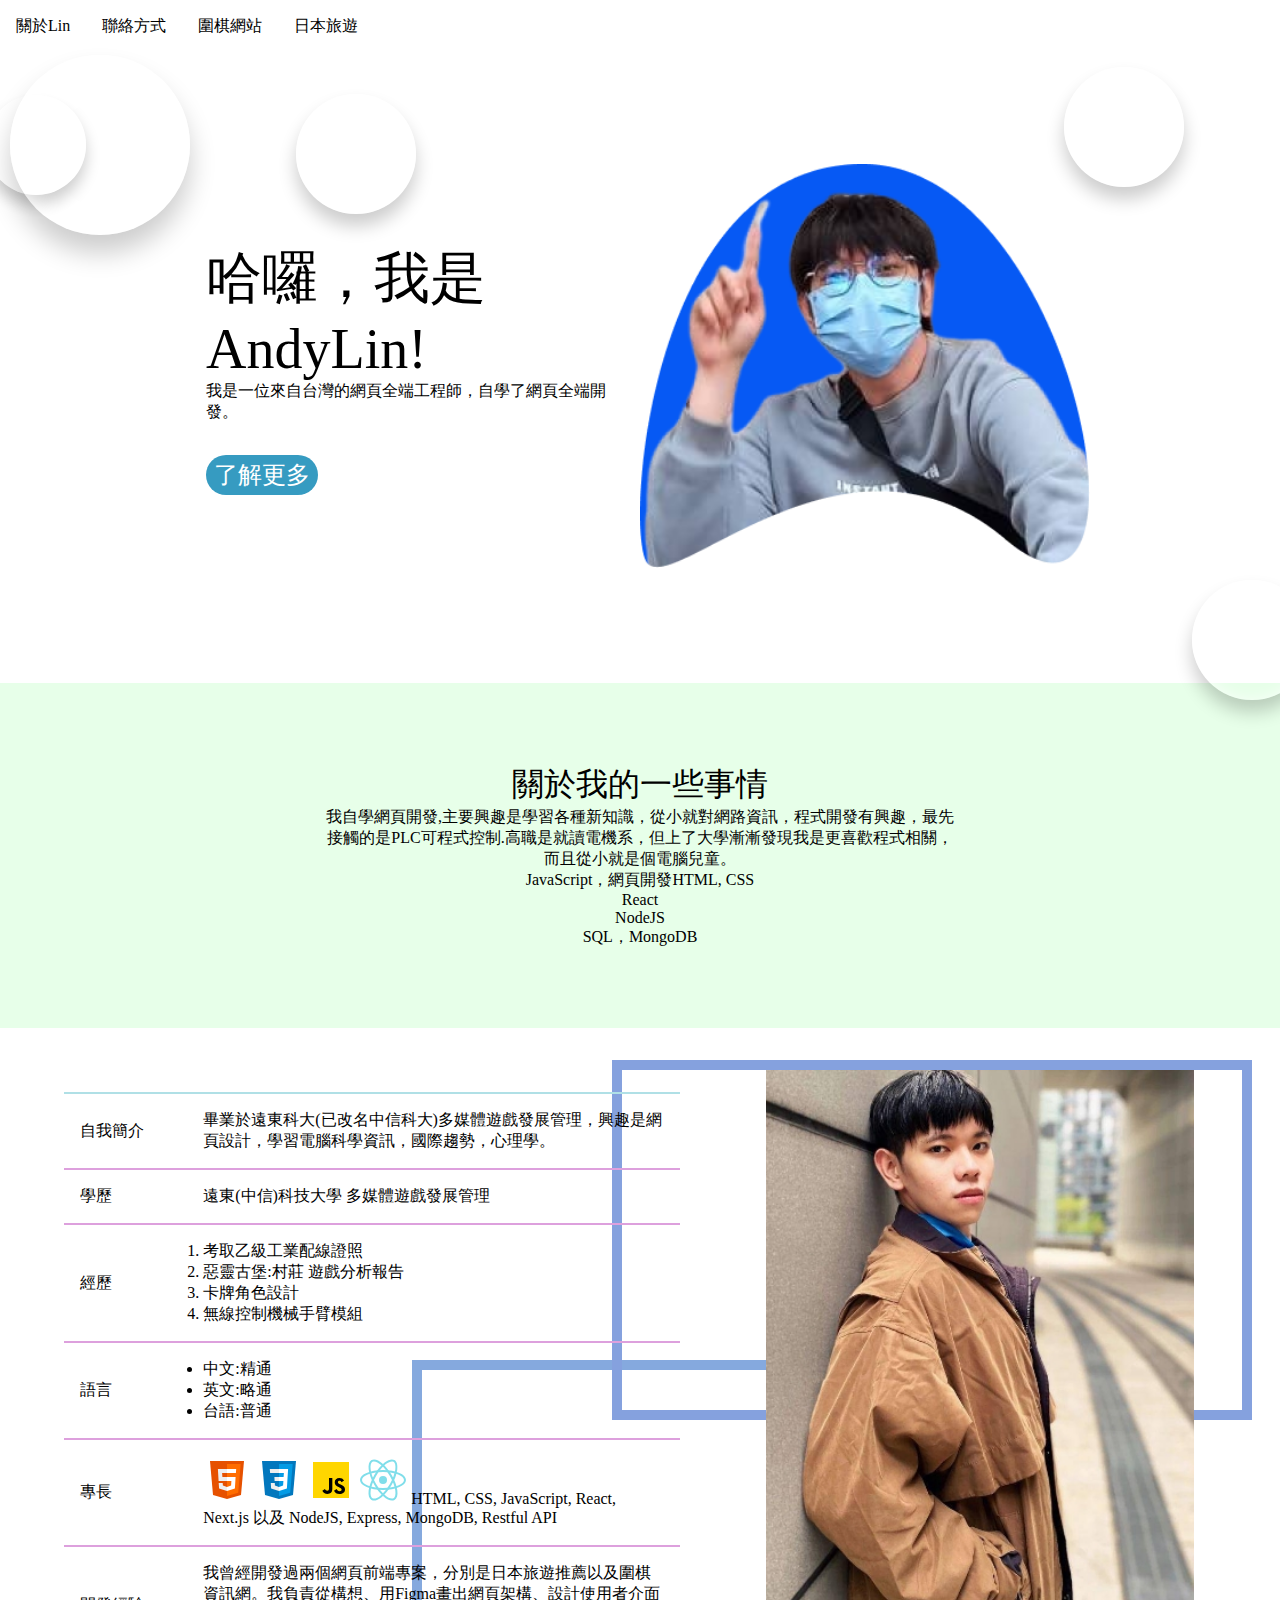
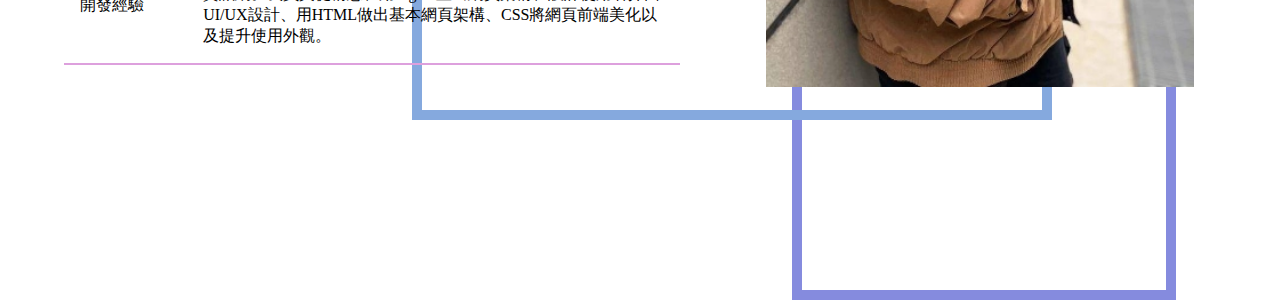
<file: index.html>
<!DOCTYPE html>
<html lang="zh-Hants">
<head>
    <meta charset="UTF-8">
    <meta name="viewport" content="width=device-width, initial-scale=1.0">
    <title>Lin的個人網頁</title>
    <link rel="stylesheet" href="https://cdnjs.cloudflare.com/ajax/libs/bootstrap/5.3.1/css/bootstrap.min.css" integrity="sha512-Z/def5z5u2aR89OuzYcxmDJ0Bnd5V1cKqBEbvLOiUNWdg9PQeXVvXLI90SE4QOHGlfLqUnDNVAYyZi8UwUTmWQ==" crossorigin="anonymous" referrerpolicy="no-referrer" />
    <link rel="stylesheet" href="./styles/style.css"/>
    <link rel="stylesheet" href="./bubble.css"/>
</head>
<body>
    <nav>
        <ul>
            <li><a href="./index.html">關於Lin</a></li>
            <li><a target="_blank" href="./聯絡我.html">聯絡方式</a></li>
            <li><a target="_blank" href="./圍棋網站/index.html">圍棋網站</a></li>
            <li><a target="_blank" href="./日本旅遊/index.html">日本旅遊</a></li>
        </ul>
    </nav>

    <main>

        <div id="background-wrap">
            <div class="bubble x1"></div>
            <div class="bubble x2"></div>
            <div class="bubble x3"></div>
            <div class="bubble x4"></div>
            <div class="bubble x5"></div>
            <div class="bubble x6"></div>
            <div class="bubble x7"></div>
            <div class="bubble x8"></div>
            <div class="bubble x9"></div>
            <div class="bubble x10"></div>
        </div>

        <section class="main-area">
            <div class="info">
                <h1>哈囉，我是AndyLin!</h1>
                <h2>我是一位來自台灣的網頁全端工程師，自學了網頁全端開發。</h2>
                <a href="./contact.html">了解更多</a>
            </div>
            <div class="img-area">
                <img src="./圖片/綠背景照片.png" alt="個人照片"/>
            </div>
        </section>
        <section class="about-me">
           <section class="description">
            <h2>關於我的一些事情</h2>
            <P>我自學網頁開發,主要興趣是學習各種新知識，從小就對網路資訊，程式開發有興趣，最先接觸的是PLC可程式控制.高職是就讀電機系，但上了大學漸漸發現我是更喜歡程式相關，而且從小就是個電腦兒童。</P>
            <div class="progress-bar-arer">
                <p>JavaScript，網頁開發HTML, CSS</p>
                <div class="progress">
                    <div class="progress-bar progress-bar-striped progress-bar-animated" role="progressbar" aria-valuenow="75" aria-valuemin="0" aria-valuemax="100" style="width: 80%"
                    ></div>
                  </div>
                <p>React</p>
                <div class="progress">
                    <div class="progress-bar progress-bar-striped progress-bar-animated bg-success" role="progressbar" aria-valuenow="75" aria-valuemin="0" aria-valuemax="100" style="width: 65%"></div>
                </div>
                <p>NodeJS</p>
                <div class="progress">
                    <div class="progress-bar progress-bar-striped progress-bar-animated bg-info" role="progressbar" aria-valuenow="75" aria-valuemin="0" aria-valuemax="100" style="width: 70%"></div>
                </div>
                <p>SQL，MongoDB</p>
                <div class="progress">
                    <div class="progress-bar progress-bar-striped progress-bar-animated bg-warning" role="progressbar" aria-valuenow="75" aria-valuemin="0" aria-valuemax="100" style="width: 60%"></div>
                </div>
            </div>
          </section>
        
        </section>
        <section class="resume">
            <section class="table">
                <table>
                    <tr style="border-top: 2px solid powderblue;">
                        <td style="width: 20%;">自我簡介</td>
                        <td style="width: 80%;">畢業於遠東科大(已改名中信科大)多媒體遊戲發展管理，興趣是網頁設計，學習電腦科學資訊，國際趨勢，心理學。</td>
                    </tr>
                    <tr>
                        <td>學歷</td>
                        <td>遠東(中信)科技大學 多媒體遊戲發展管理</td>
                    </tr>
                    <tr>
                        <td>經歷</td>
                        <td>
                            <ol>
                                <li>考取乙級工業配線證照</li>
                                <li>惡靈古堡:村莊 遊戲分析報告</li>
                                <li>卡牌角色設計</li>
                                <li>無線控制機械手臂模組</li>
                            </ol>
                        </td>
                    </tr>
                    <tr>
                        <td>語言</td>
                        <td>
                            <ul>
                                <li>中文:精通</li>
                                <li>英文:略通</li>
                                <li>台語:普通</li>
                            </ul>
                        </td>
                    </tr>
                    <tr>
                        <td>專長</td>
                        <td>
                          <img src="./ICONS/icons8-html-5.svg" alt="HTML5">
                          <img src="./ICONS/icons8-css3.svg" alt="CSS3">
                          <img src="./ICONS/icons8-javascript.svg" alt="JavaScript">
                          <img src="./ICONS/icons8-react-native.svg" alt="React">
                          HTML, CSS, JavaScript, React, Next.js 以及 NodeJS, Express, MongoDB, Restful API
                        </td>
                    </tr>
                    <tr>
                        <td>開發經驗</td>
                        <td>
                            我曾經開發過兩個網頁前端專案，分別是日本旅遊推薦以及圍棋資訊網。我負責從構想、用Figma畫出網頁架構、設計使用者介面UI/UX設計、用HTML做出基本網頁架構、CSS將網頁前端美化以及提升使用外觀。 
                        </td>
                    </tr>
                </table>
            </section>
            <section class="picture">
                <img src="./圖片/1706785674198.jpg" alt="個人照片">
                <div class="greenRect"></div>
                <div class="greenRect2"></div>
                <div class="greenRect3"></div>
            </section>
        </section>
    </main>
    

    <script src="https://cdnjs.cloudflare.com/ajax/libs/bootstrap/5.3.1/js/bootstrap.min.js" integrity="sha512-fHY2UiQlipUq0dEabSM4s+phmn+bcxSYzXP4vAXItBvBHU7zAM/mkhCZjtBEIJexhOMzZbgFlPLuErlJF2b+0g==" crossorigin="anonymous" referrerpolicy="no-referrer"></script>
    <script src="./app.js"></script>



</body>
</html>
</file>
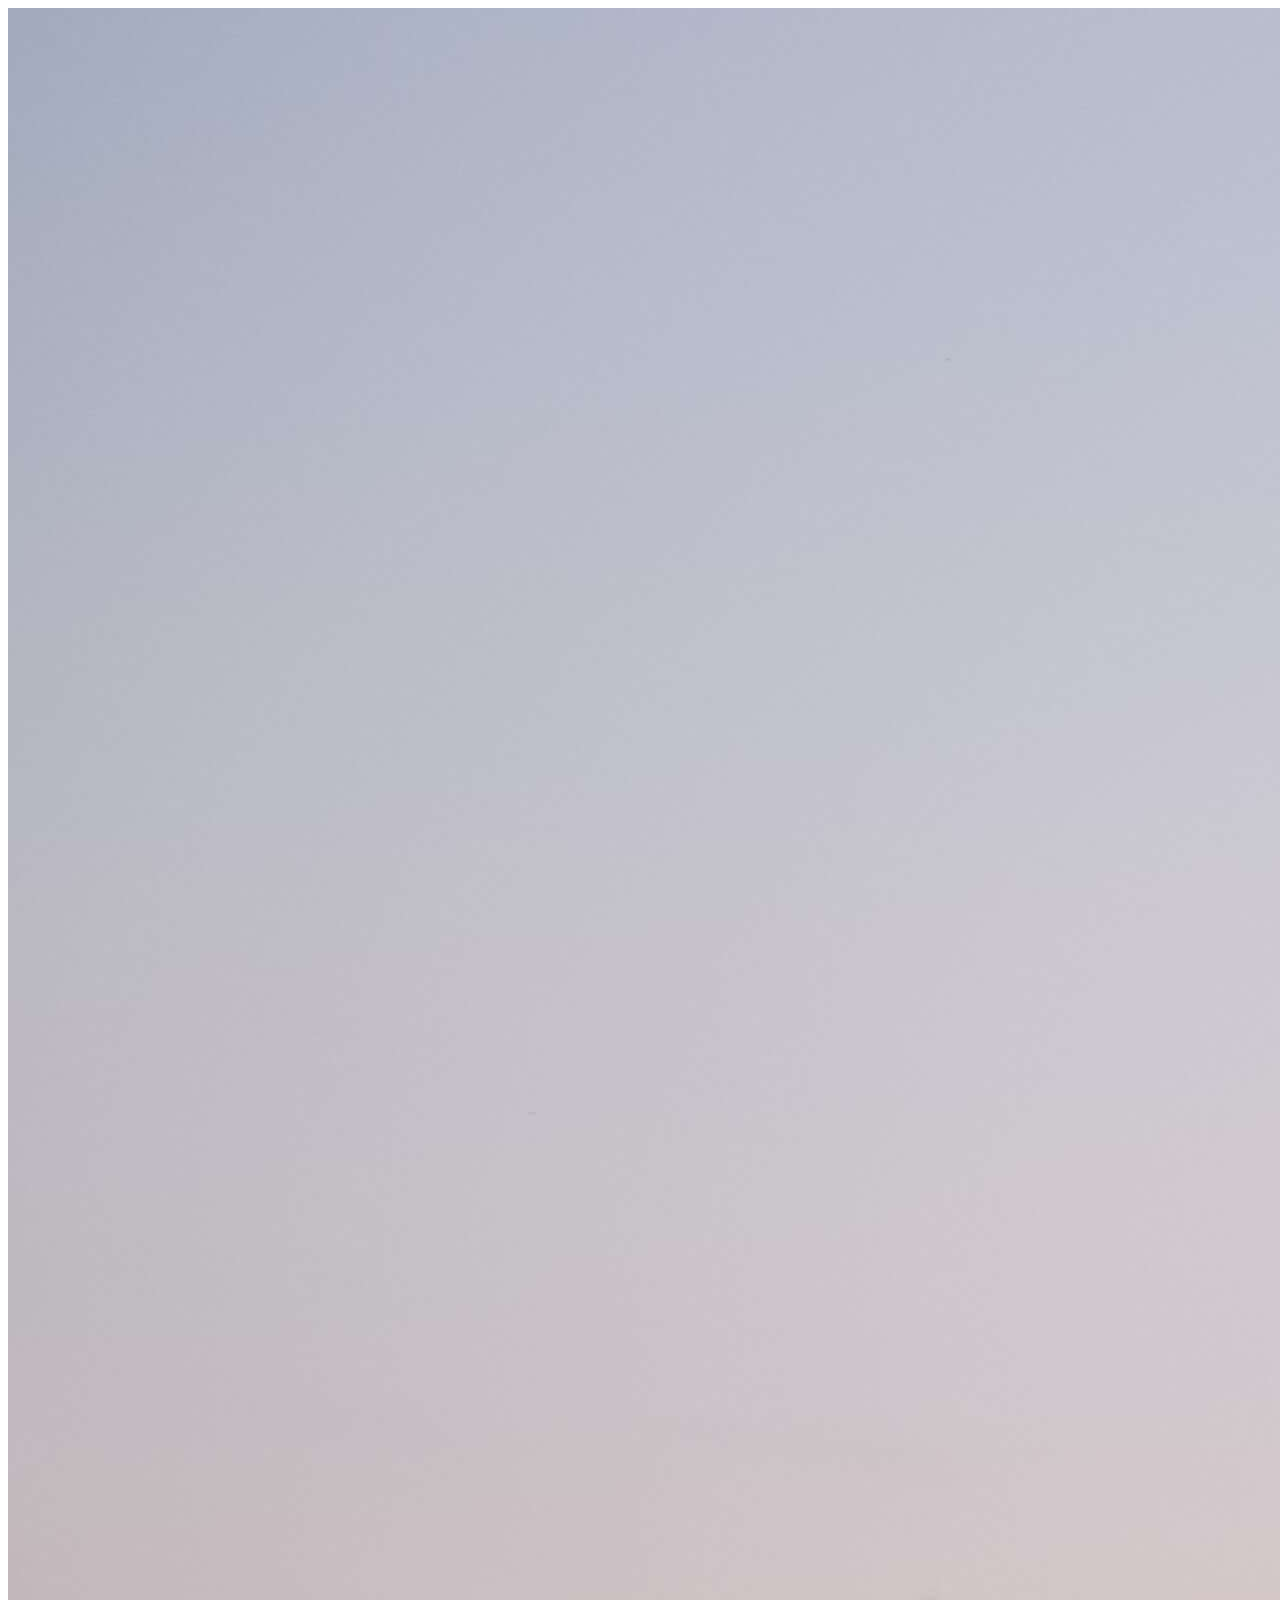
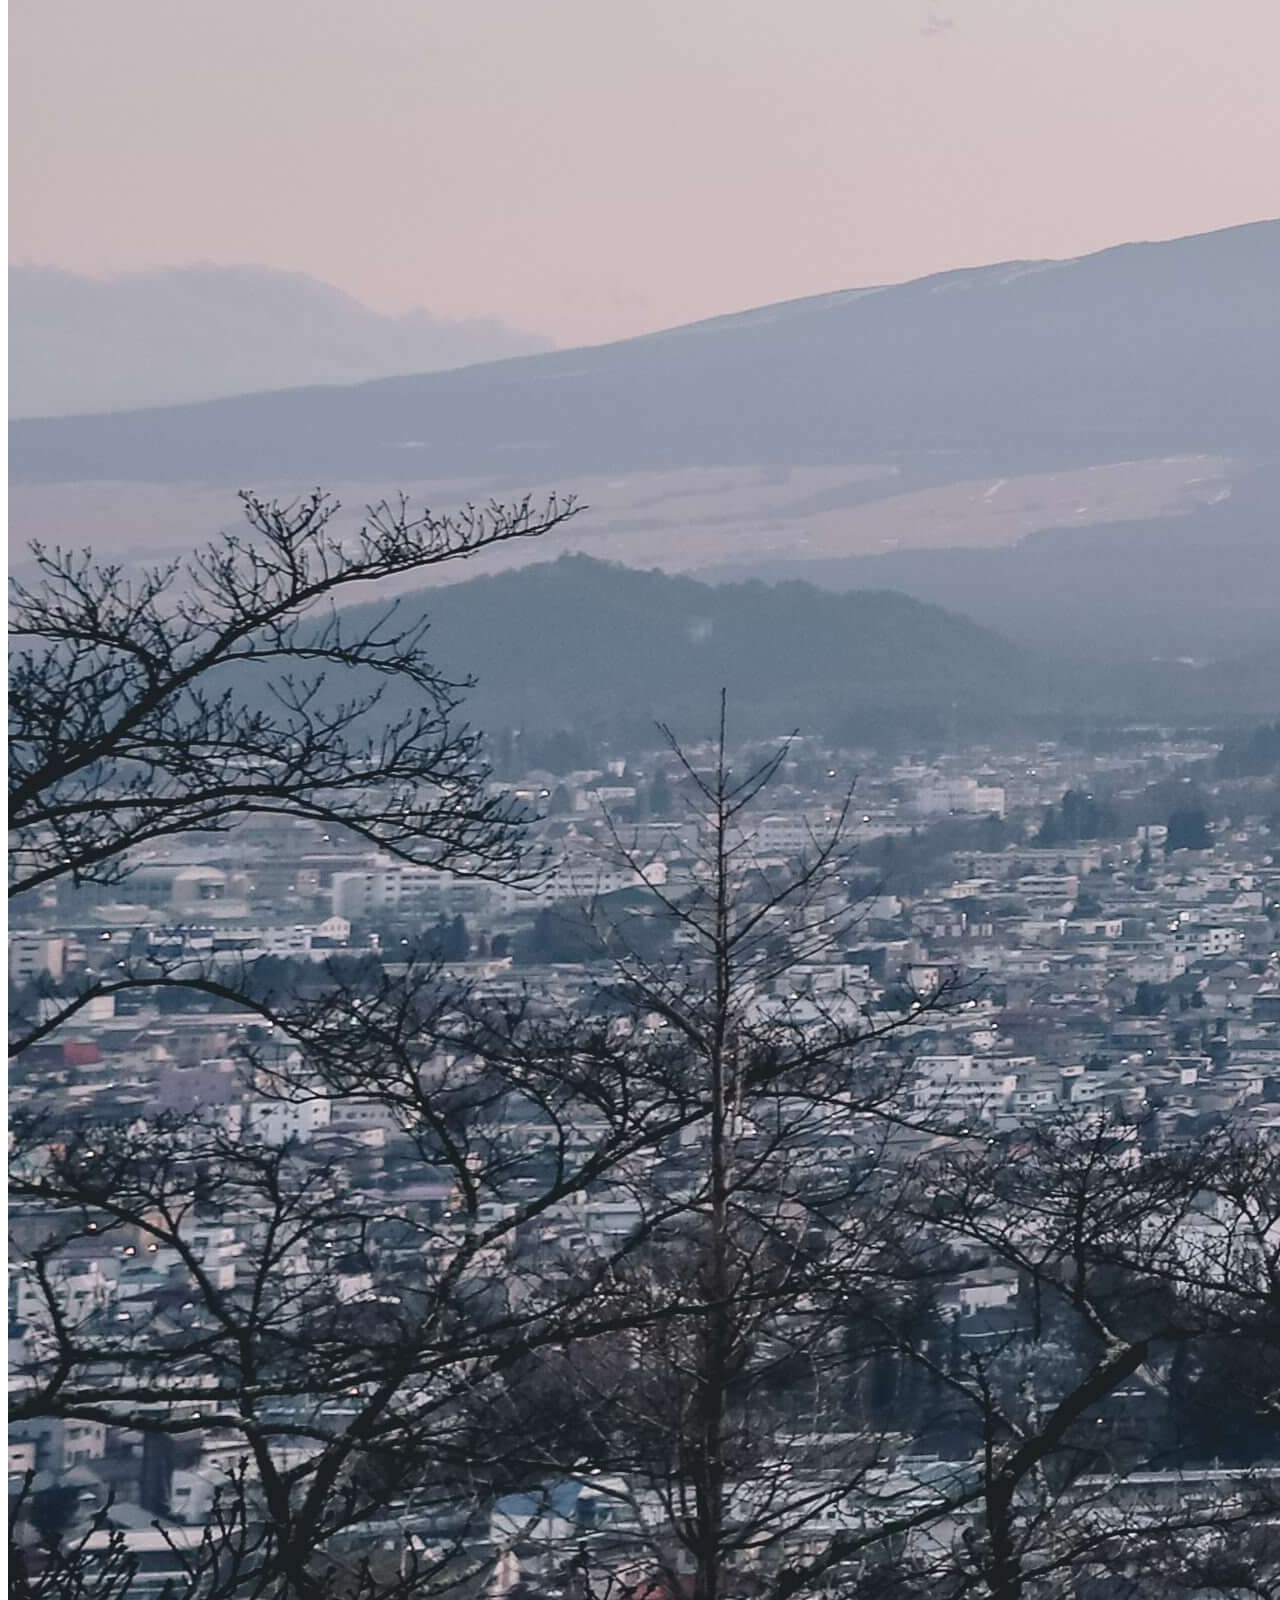
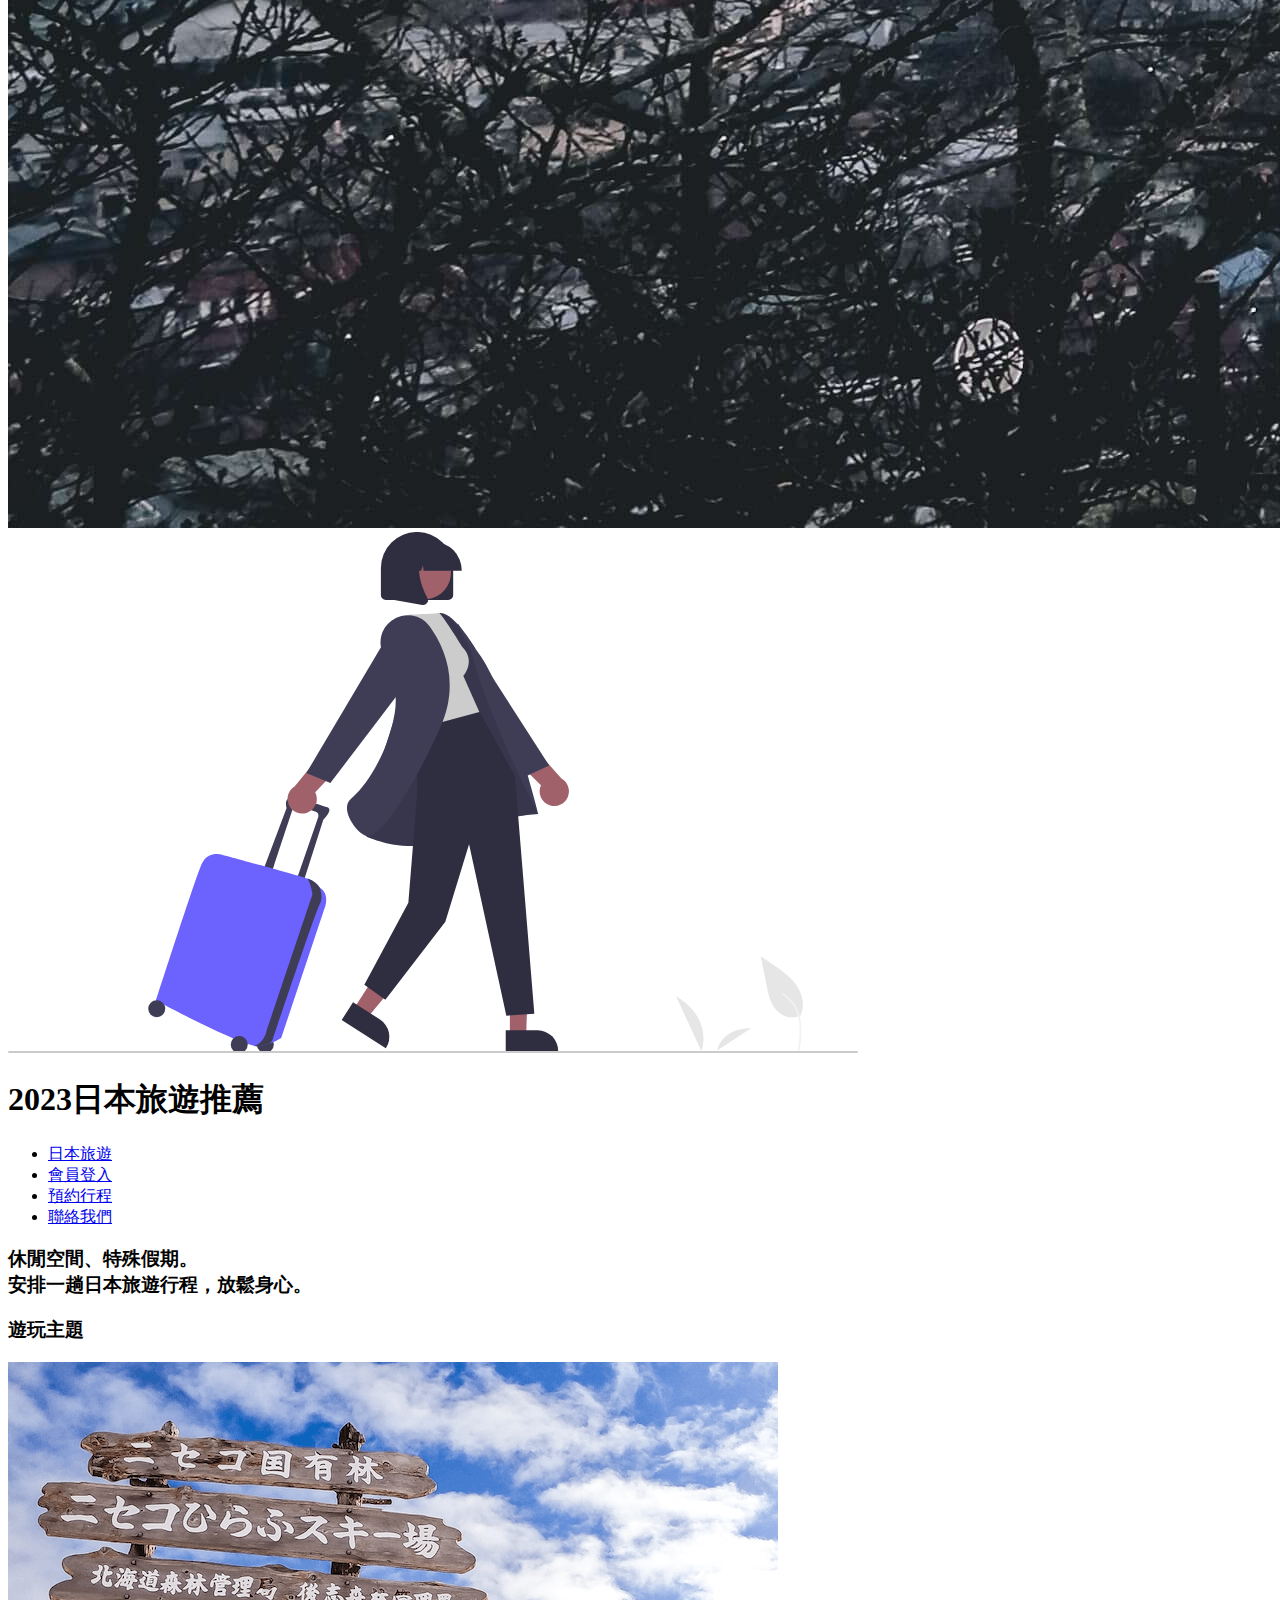
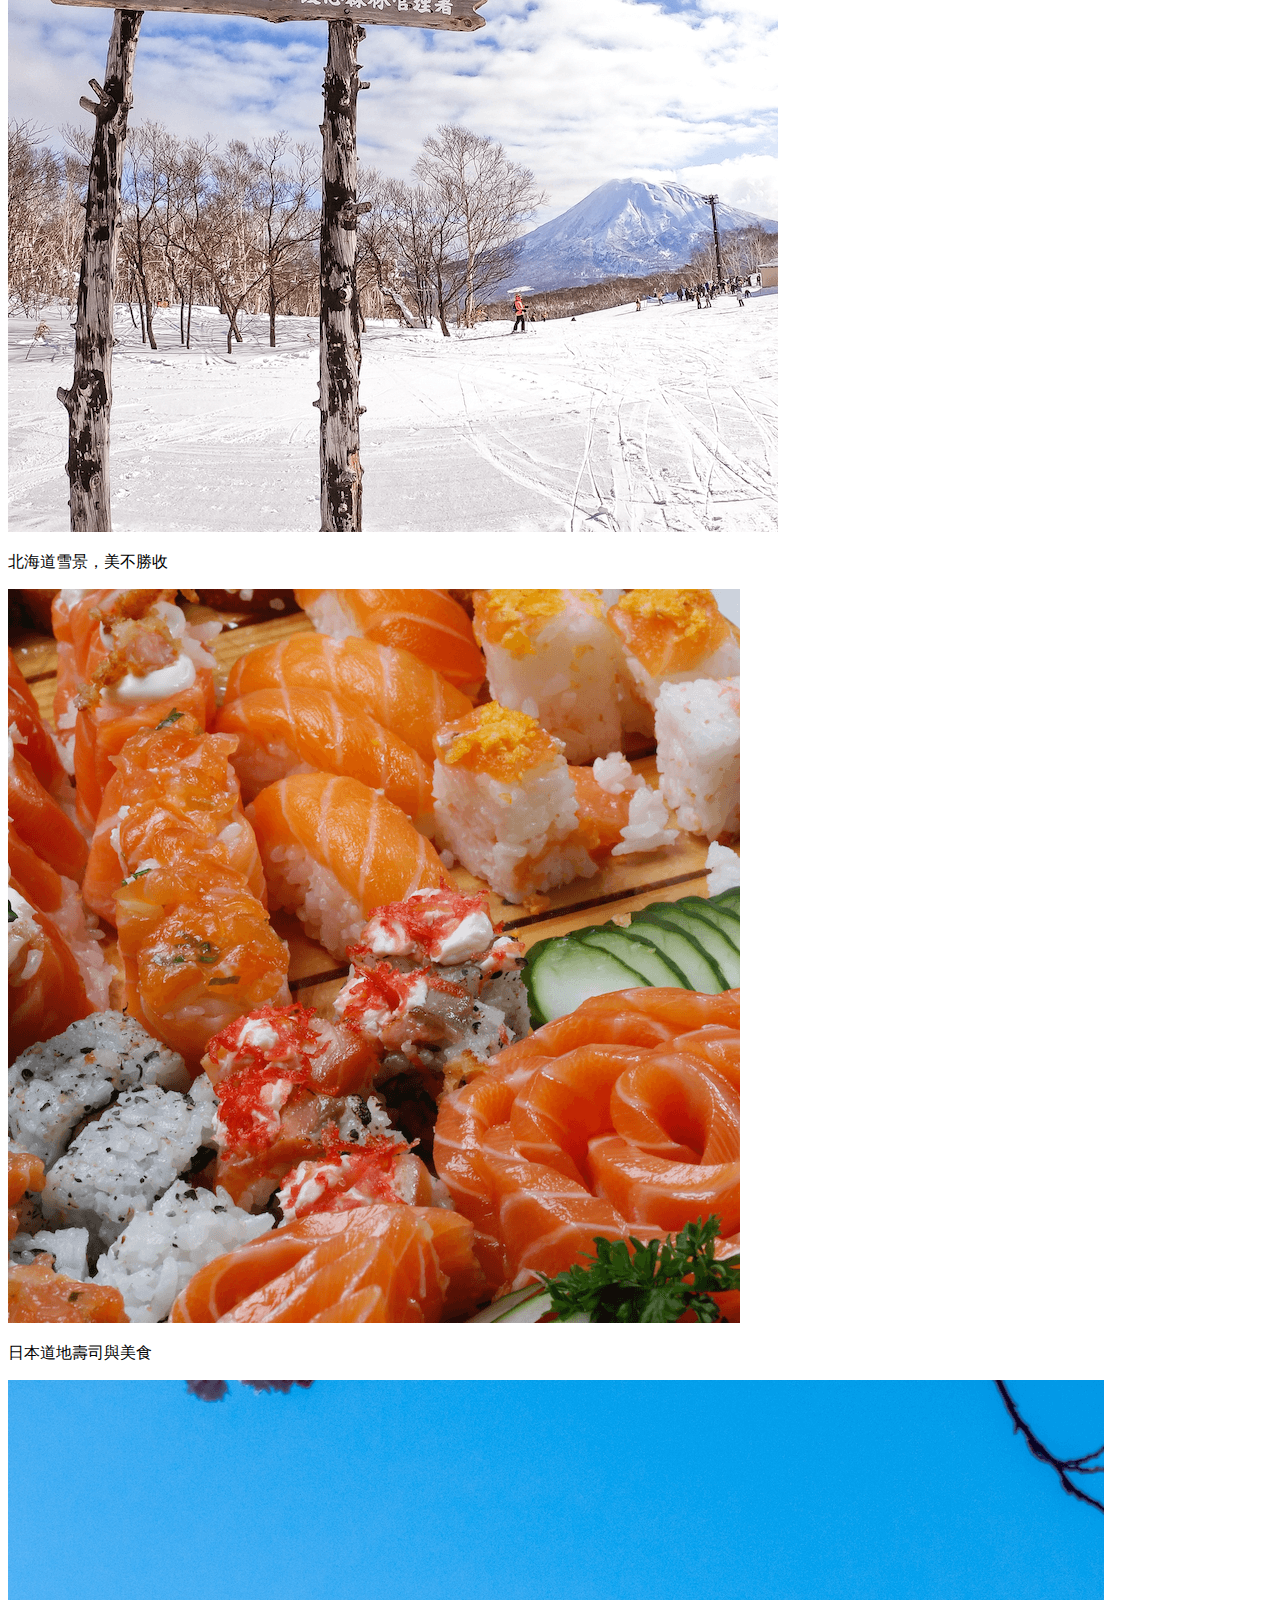
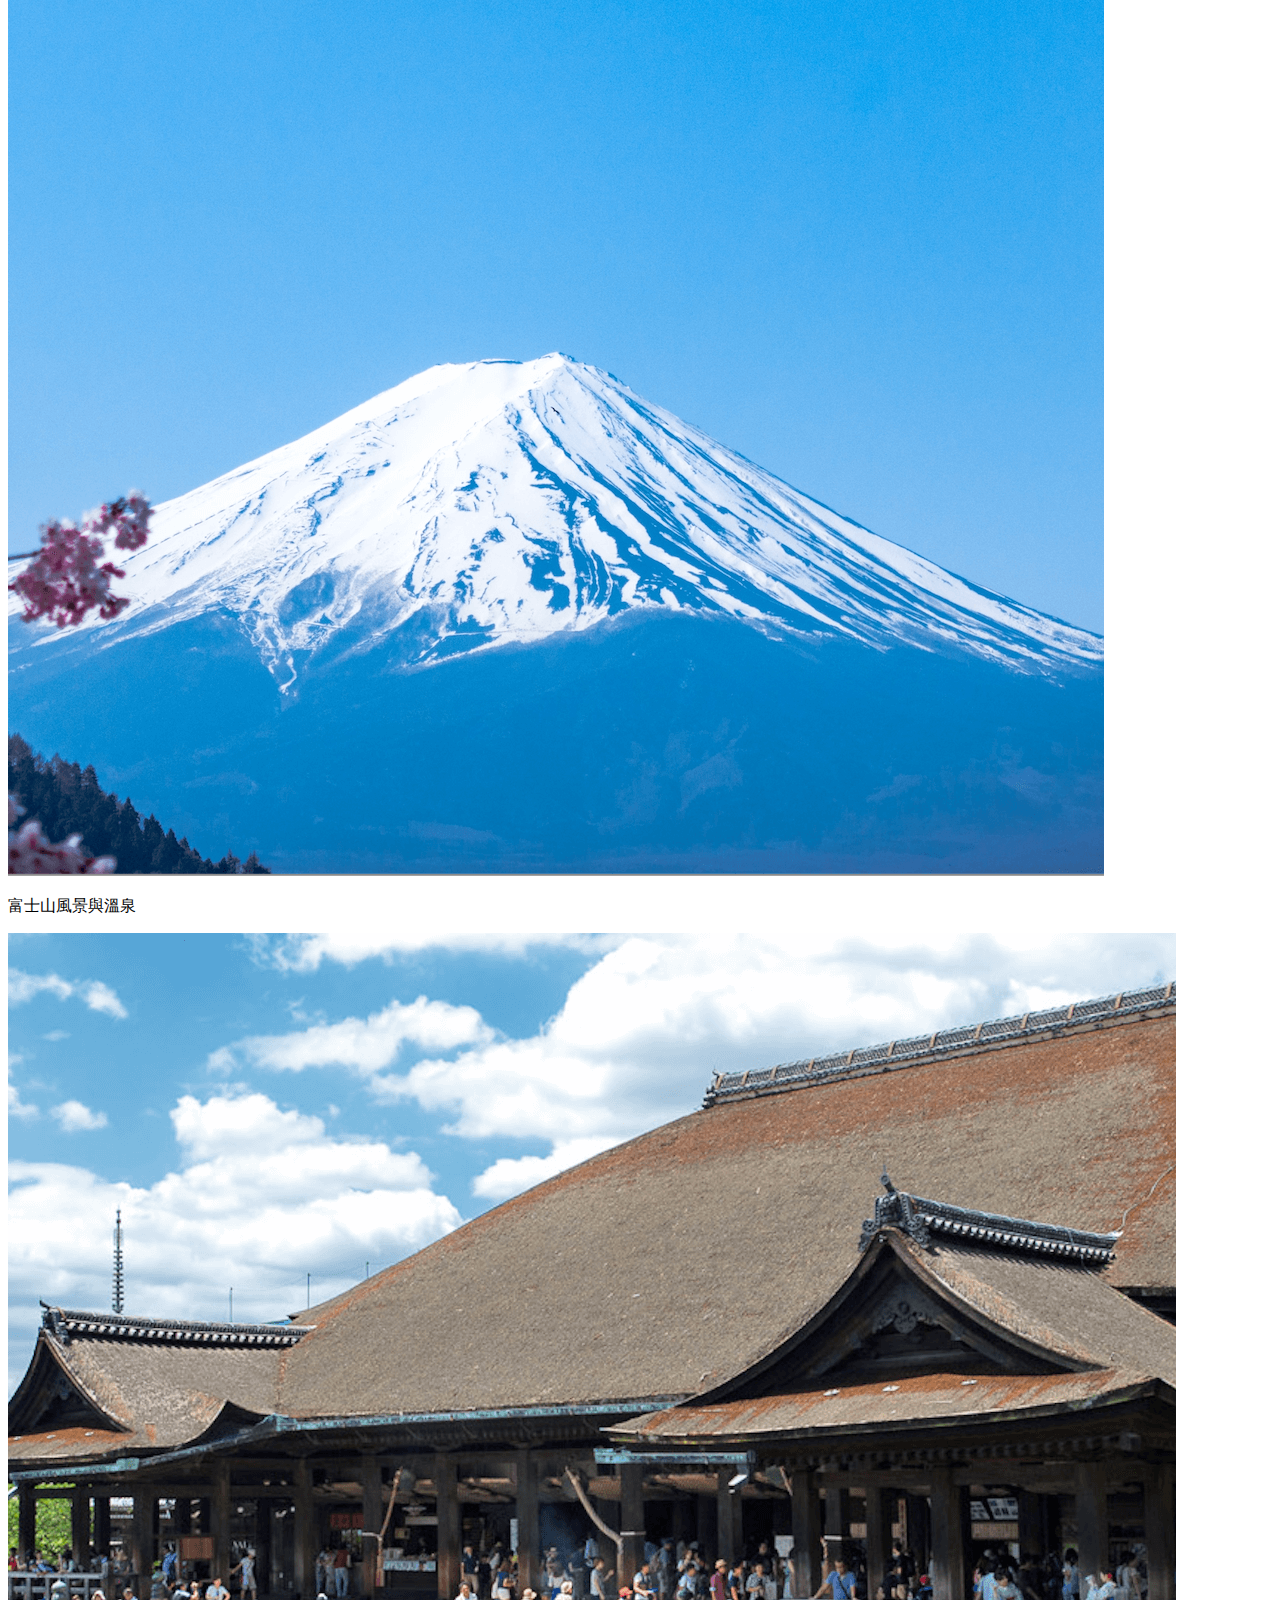
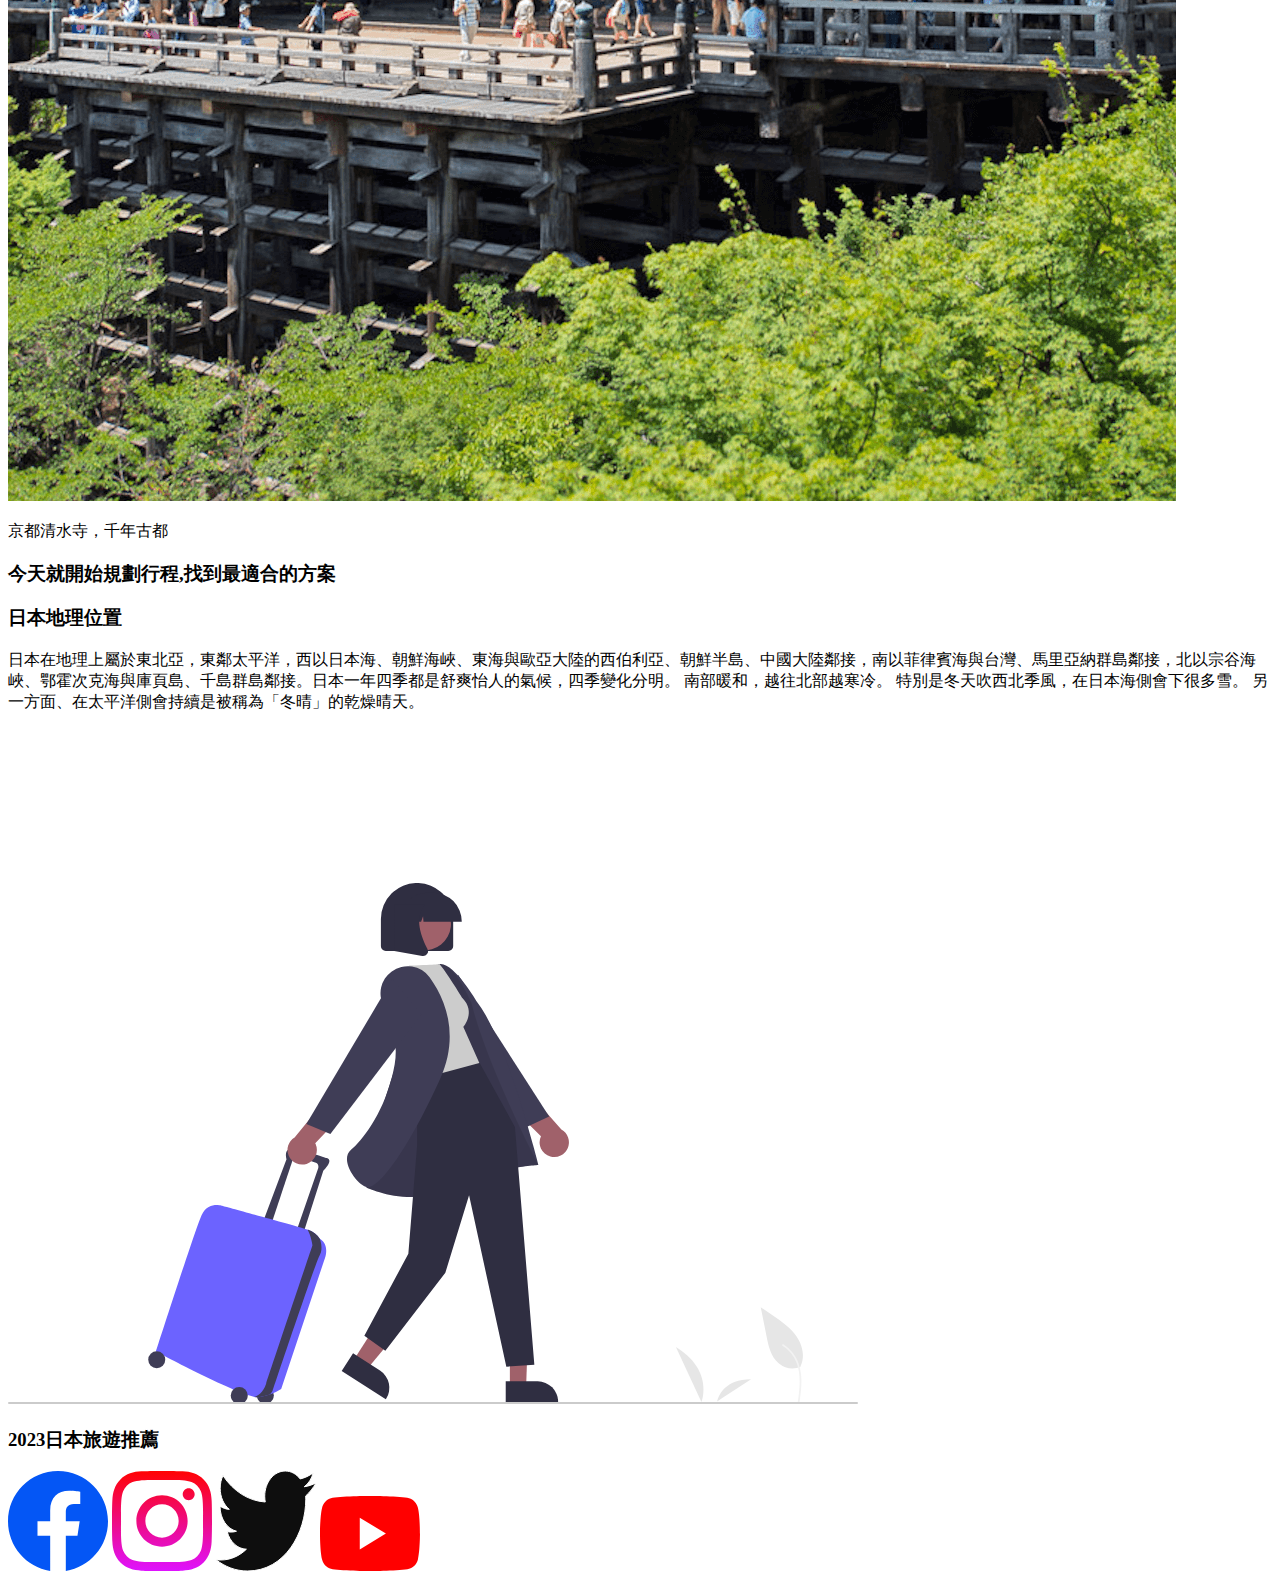
<file: 日本旅遊/index.html>
<!DOCTYPE html>
<html lang="en">
<head>
    <meta charset="UTF-8">
    <meta name="viewport" content="width=device-width, initial-scale=1.0">
    <title>日本旅遊推薦</title>
    <link rel="stylesheet" href="https://cdnjs.cloudflare.com/ajax/libs/font-awesome/6.6.0/css/all.min.css" integrity="sha512-Kc323vGBEqzTmouAECnVceyQqyqdsSiqLQISBL29aUW4U/M7pSPA/gEUZQqv1cwx4OnYxTxve5UMg5GT6L4JJg==" crossorigin="anonymous" referrerpolicy="no-referrer" />
    <link rel="stylesheet" href="./styles/style.scss">
</head>
<body>
  <img class="fixed-image" src="./images/富士山2.jpg" alt="fixed-image"/>
    <header>
        <section class="logo">
            <img src="./images/網站Logo.svg" alt="日本旅遊往logo"/>
            <h1>2023日本旅遊推薦</h1>
        </section>
        <nav>
            <ul>
                <li><a href="#"><i class="fa-solid fa-plane"></i> 日本旅遊</a></li>
                <li><a href="#"><i class="fa-solid fa-right-to-bracket"></i> 會員登入</a></li>
                <li><a href="#"><i class="fa-solid fa-book"></i> 預約行程</a></li>
                <li><a href="#"><i class="fa-regular fa-address-book"></i> 聯絡我們</a></li>
            </ul>
        </nav>
    </header>

    <main>
        <section class="background-img">
            <div class="filter"></div>
            <h3>休閒空間、特殊假期。<br/>安排一趟日本旅遊行程，放鬆身心。</h3>
        </section>


        <section class="info-circles">
            <h3>遊玩主題</h3>
            <div class="circles">
              <div class="circle">
                <img title="北海道雪景" src="./images/北海道雪景.jpg" alt="北海道雪景" />
                <P>北海道雪景，美不勝收</P>
              </div>    
            </div>
            <div class="circles">
                <div class="circle">
                  <img src="./images/日本壽司.jpg" alt="日本壽司" />
                  <P>日本道地壽司與美食</P>
                </div>    
              </div>
              <div class="circles">
                <div class="circle">
                  <img src="./images/富士山.jpg" alt="富士山" />
                  <P>富士山風景與溫泉</P>
                </div>    
              </div>
              <div class="circles">
                <div class="circle">
                  <img src="./images/清水寺.jpg" alt="清水寺" />
                  <P>京都清水寺，千年古都</P>
                </div>    
              </div>

        </section>


        <section class="empty-container">
          <h3>今天就開始規劃行程,找到最適合的方案</h3>
        </section>

        <section class="google-map">
          <h3>日本地理位置</h3>
          <p>日本在地理上屬於東北亞，東鄰太平洋，西以日本海、朝鮮海峽、東海與歐亞大陸的西伯利亞、朝鮮半島、中國大陸鄰接，南以菲律賓海與台灣、馬里亞納群島鄰接，北以宗谷海峽、鄂霍次克海與庫頁島、千島群島鄰接。日本一年四季都是舒爽怡人的氣候，四季變化分明。
            南部暖和，越往北部越寒冷。
            特別是冬天吹西北季風，在日本海側會下很多雪。
            另一方面、在太平洋側會持續是被稱為「冬晴」的乾燥晴天。</p>
          <iframe src="https://www.google.com/maps/embed?pb=!1m18!1m12!1m3!1d5422020.791606256!2d135.1483608570789!3d37.897911898544706!2m3!1f0!2f0!3f0!3m2!1i1024!2i768!4f13.1!3m3!1m2!1s0x34674e0fd77f192f%3A0xf54275d47c665244!2z5pel5pys!5e0!3m2!1szh-TW!2stw!4v1723183600359!5m2!1szh-TW!2stw" style="border:0;" allowfullscreen="" loading="lazy" referrerpolicy="no-referrer-when-downgrade"></iframe>
        </section>

    </main>

    <footer>
      <section class="logo">
        <img src="./images/網站Logo.svg" alt="logo"/>
        <h3>2023日本旅遊推薦</h3>
      </section>
      <section class="links">
        <a href="#"><img title="facebook" src="./Icons/facebook.svg" alt="facebook"/></a>
        <a href="#"><img src="./Icons/instagram.svg" alt="instagram"/></a>
        <a href="#"><img src="./Icons/twitter.svg" alt="twitter"/></a>
        <a href="#"><img src="./Icons/youtube.svg" alt="youtube"/></a>
      </section>
    </footer>

    
    <script>
        setInterval(() => {
          let topBackground = document.querySelector("section.background-img");
          if (
            topBackground.style.backgroundImage == 'url("../日本旅遊/images/日本櫻花.jpg")'
          ) {
            topBackground.style.backgroundImage = 'url("../日本旅遊/images/京都古城.jpg")';
          } else if (
            topBackground.style.backgroundImage == 'url("../日本旅遊/images/京都古城.jpg")'
          ) {
            topBackground.style.backgroundImage = 'url("../日本旅遊/images/大阪街頭.jpg")';
          } else {
            topBackground.style.backgroundImage = 'url("../日本旅遊/images/日本櫻花.jpg")';
          }
        }, 3000);
      </script>
    
</body>
</html>
</file>
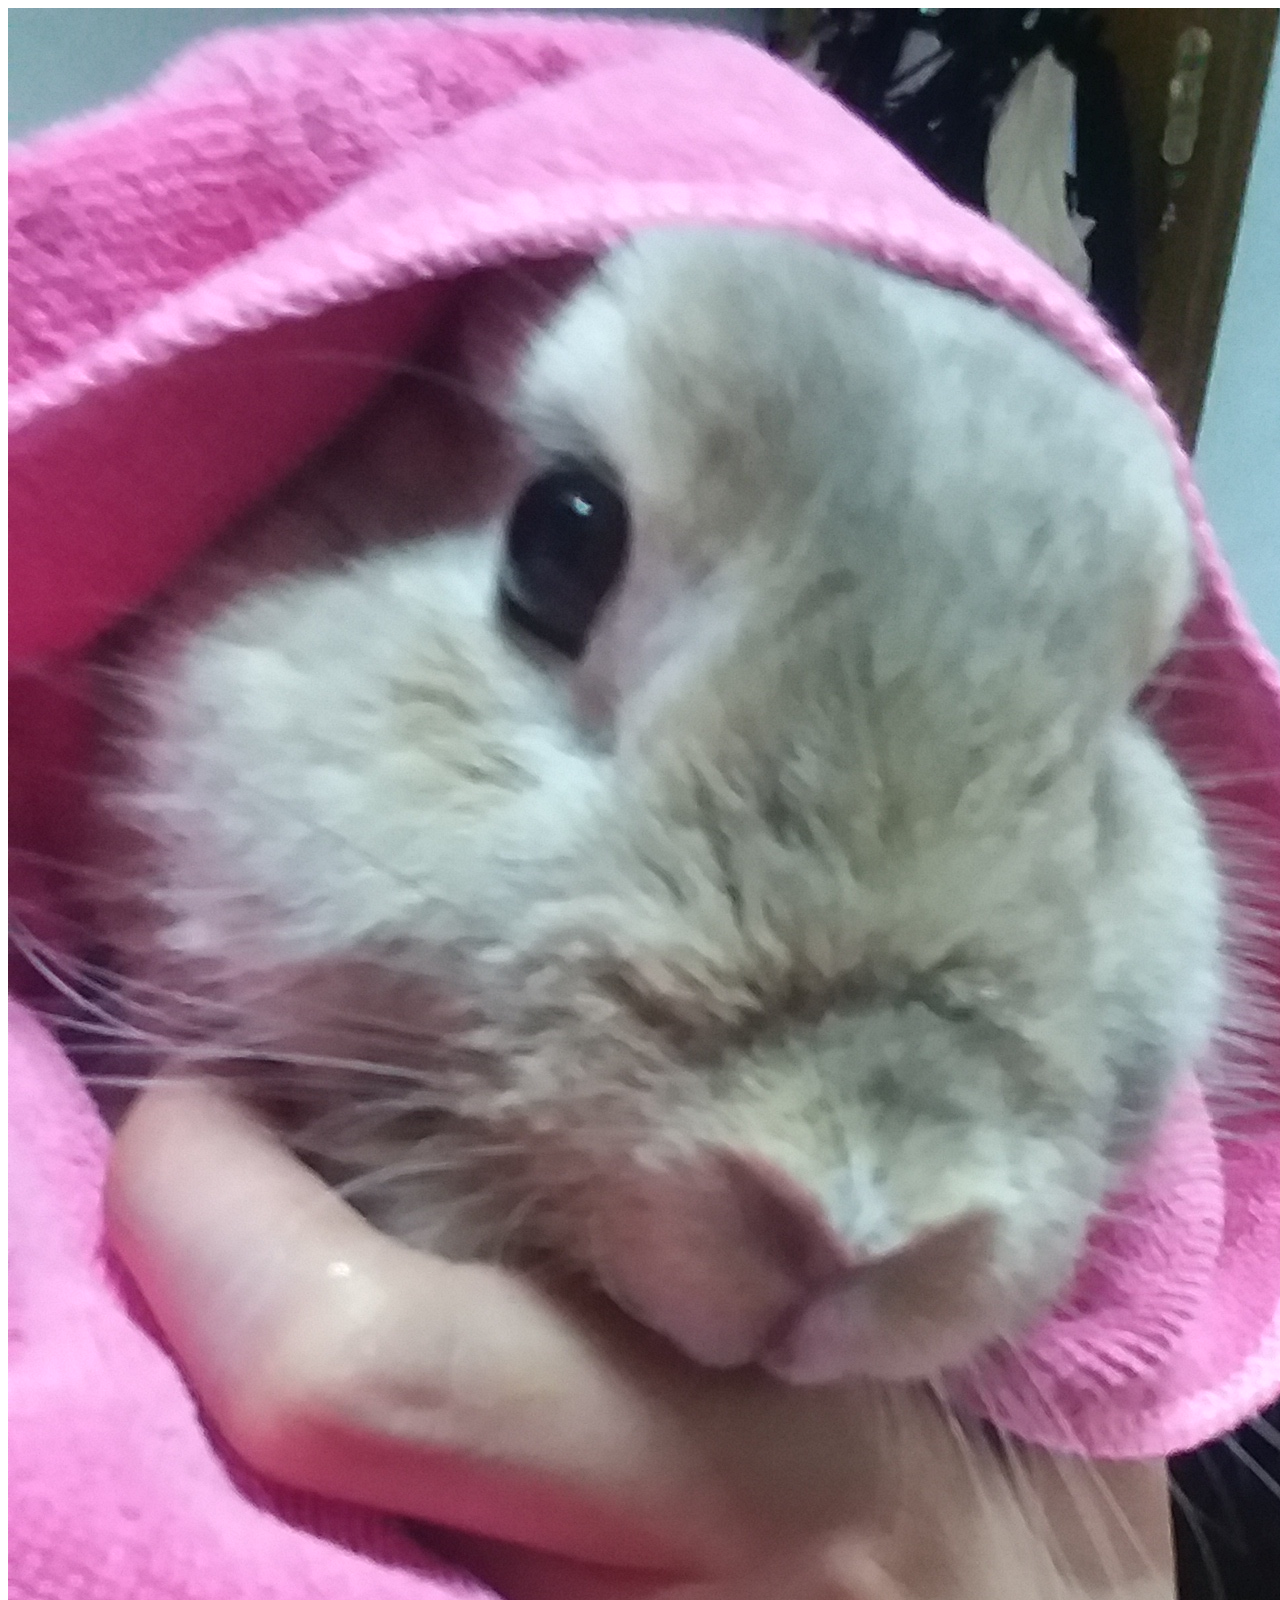
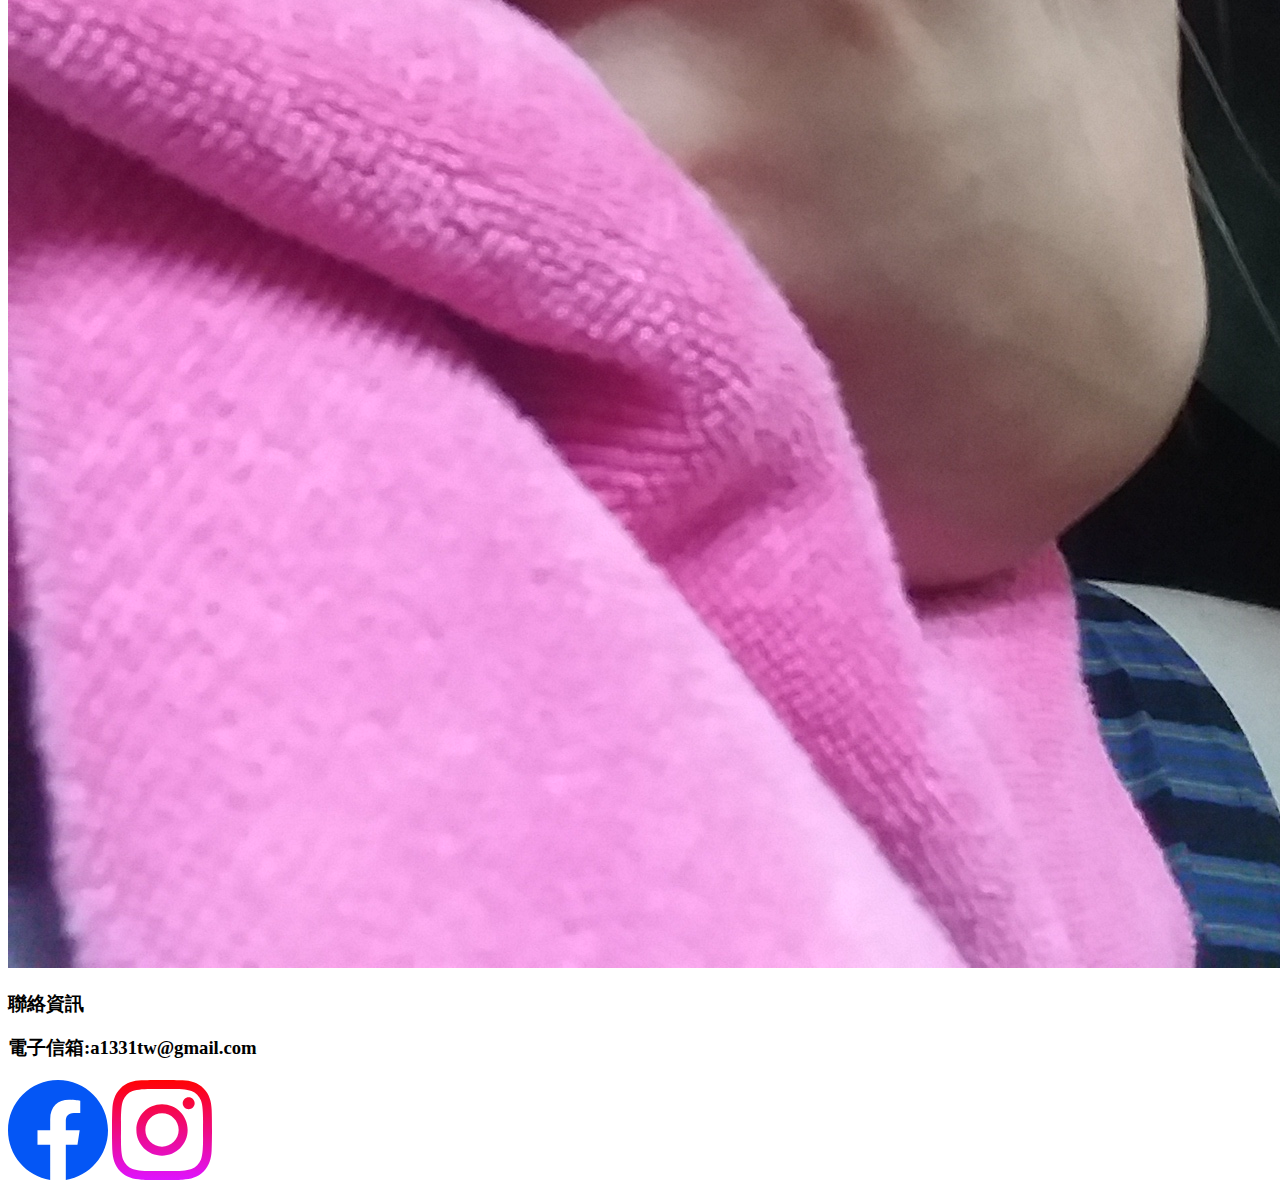
<file: 聯絡我.html>
<!DOCTYPE html>
<html lang="en">
<head>
    <meta charset="UTF-8">
    <meta name="viewport" content="width=device-width, initial-scale=1.0">
    <title>聯絡資訊</title>
    <link rel="stylesheet" href="./style.scss"/>
</head>
<body>
    
</body>

<footer>
    <section class="logo">
      <img src="./圖片/20220715_195029.jpg" alt="logo" />
      <h3>聯絡資訊</h3>
      <h3>電子信箱:a1331tw@gmail.com</h3>
    </section>
    <section class="links">
      <a target="_blank" href="https://www.facebook.com/profile.php?id=100000558874327&locale=zh_TW"><img src="./日本旅遊/Icons/facebook.svg" alt="facebook" /></a>
      <a target="_blank" href="https://www.instagram.com/a1331tw/"><img src="./日本旅遊/Icons/instagram.svg" alt="instagram" /></a>
    </section>
  </footer>

</html>
</file>
<file: styles/style.css>
* {
  margin: 0;
  padding: 0;
  box-sizing: border-box;
}

h1, h2, h3, h4, h5, h6 {
  font-weight: normal;
}

body {
  overflow-x: hidden;
}
body nav {
  background-color: white;
  position: sticky;
  top: 0;
  z-index: 5;
}
body nav ul {
  display: flex;
}
body nav ul li {
  list-style-type: none;
  margin: 1rem;
}
body nav ul li a {
  color: black;
  text-decoration: none;
  transition: all 0.1s ease;
}
body nav ul li a:hover {
  color: rgb(54, 75, 193);
}
body main section.main-area {
  min-height: 70vh;
  background-color: white;
  display: flex;
  flex-wrap: wrap;
  justify-content: center;
  align-items: center;
}
body main section.main-area div.info {
  flex-basis: 450px;
  padding: 1rem;
}
body main section.main-area div.info h1 {
  font-size: 3.5rem;
}
body main section.main-area div.info h2 {
  font-size: 1rem;
}
body main section.main-area div.info a {
  color: white;
  background-color: rgb(54, 155, 193);
  padding: 0.25rem 0.5rem;
  font-size: 1.5rem;
  border-radius: 20px;
  display: inline-block;
  margin-top: 2rem;
  text-decoration: none;
  transition: all 0.2s ease;
}
body main section.main-area div.info a:hover {
  transform: scale(1.2);
}
body main section.main-area div.img-area {
  flex-basis: 450px;
}
body main section.main-area div.img-area img {
  width: 100%;
}
body main section.about-me {
  background-color: rgb(231, 255, 233);
  padding: 5rem 0rem;
  display: flex;
  justify-content: center;
}
body main section.about-me section.description {
  width: 50%;
  text-align: center;
}
body main section.about-me section.description h2 {
  font-size: 2rem;
}
body main section.about-me section.description .progress-bar-area p {
  margin-top: 1rem;
}
body main section.resume {
  display: flex;
  flex-wrap: wrap;
  padding: 2rem;
}
body main section.resume section.table {
  flex: 5 0 500px;
  padding: 2rem;
}
body main section.resume section.table table {
  --bs-table-bg: none;
  border-collapse: collapse;
}
body main section.resume section.table table tr {
  border-bottom: 2px solid plum;
  transition: all 0.2s ease;
}
body main section.resume section.table table tr:hover {
  background-color: rgb(155, 255, 222);
}
body main section.resume section.table table tr td {
  padding: 1rem;
}
body main section.resume section.picture {
  flex: 1 1 500px;
  display: flex;
  justify-content: center;
  align-items: center;
  position: relative;
}
body main section.resume section.picture img {
  width: 80%;
}
body main section.resume section.picture div.greenRect {
  width: 30vw;
  height: 90vh;
  border: 10px solid rgb(133, 139, 222);
  position: absolute;
  top: 30px;
  left: 80px;
  z-index: -1;
}
body main section.resume section.picture div.greenRect2 {
  width: 50vw;
  height: 40vh;
  border: 10px solid rgb(133, 169, 222);
  position: absolute;
  top: 300px;
  left: -300px;
  z-index: -1;
}
body main section.resume section.picture div.greenRect3 {
  width: 50vw;
  height: 40vh;
  border: 10px solid rgb(133, 161, 222);
  position: absolute;
  top: 0px;
  left: -100px;
  z-index: -1;
}

@media screen and (max-width: 900px) {
  body main section.about-me section.description {
    width: 80%;
  }
  body main section.resume {
    overflow-x: auto;
  }
  body main section.resume section.picture div.greenRect, body main section.resume section.picture div.greenRect2, body main section.resume section.picture div.greenRect3 {
    display: none;
  }
}
@media screen and (max-width: 500px) {
  body nav {
    position: static;
  }
  body nav ul {
    flex-direction: column;
  }
}/*# sourceMappingURL=style.css.map */
</file>
<file: bubble.css>
#background-wrap {
    position: fixed;
    bottom: 0;
    top: 0;
    right: 0;
    left: 0;
    z-index: 10;
    pointer-events: none;
}

.bubble{
    width: 200px;
    height: 200px;
    border-radius: 50%;
    position: absolute;
    box-shadow: 0 20px 30px rgba(0,0,0,0.2),
    inset 0px 10px 30px 5px rgba(255,255,255,1);
}

@keyframes animateBubble{
    0%{
        margin-top: 1000px;
    }
    100%{
        margin-top: -100%;
    }
}

@keyframes sideWays{
    0%{
        margin-left: 0px;
    }
    100%{
        margin-left: 50%;
    }
}


.x1{
    animation: animateBubble 20s linear infinite,
    sideWays 2s ease-in-out infinite alternate;
    left: -5%;
    top: 5%;
    transform: scale(0.5);
}

.x2{
    animation: animateBubble 19s linear infinite,
    sideWays 2s ease-in-out infinite alternate;
    left: -15%;
    top: 10%;
    transform: scale(0.3);
}

.x3{
    animation: animateBubble 20s linear infinite,
    sideWays 2s ease-in-out infinite alternate;
    left: -30%;
    top: 15%;
    transform: scale(0.8);
}

.x4{
    animation: animateBubble 25s linear infinite,
    sideWays 2s ease-in-out infinite alternate;
    left: -0%;
    top: 5%;
    transform: scale(0.9);
}

.x5{
    animation: animateBubble 23s linear infinite,
    sideWays 2s ease-in-out infinite alternate;
    left: -40%;
    top: 50%;
    transform: scale(0.6);
}

.x6{
    animation: animateBubble 18s linear infinite,
    sideWays 1s ease-in-out infinite alternate;
    left: -60%;
    top: 30%;
    transform: scale(0.5);
}

.x7{
    animation: animateBubble 25s linear infinite,
    sideWays 6s ease-in-out infinite alternate;
    left: -70%;
    top: 50%;
    transform: scale(0.6);
}

.x8{
    animation: animateBubble 25s linear infinite,
    sideWays 5s ease-in-out infinite alternate;
    left: 80%;
    top: 3%;
    transform: scale(0.6);
}

.x9{
    animation: animateBubble 18s linear infinite,
    sideWays 3s ease-in-out infinite alternate;
    left: 90%;
    top: 60%;
    transform: scale(0.6);
}

.x10{
    animation: animateBubble 21s linear infinite,
    sideWays 4s ease-in-out infinite alternate;
    left: 20%;
    top: 6%;
    transform: scale(0.6);
}
</file>
